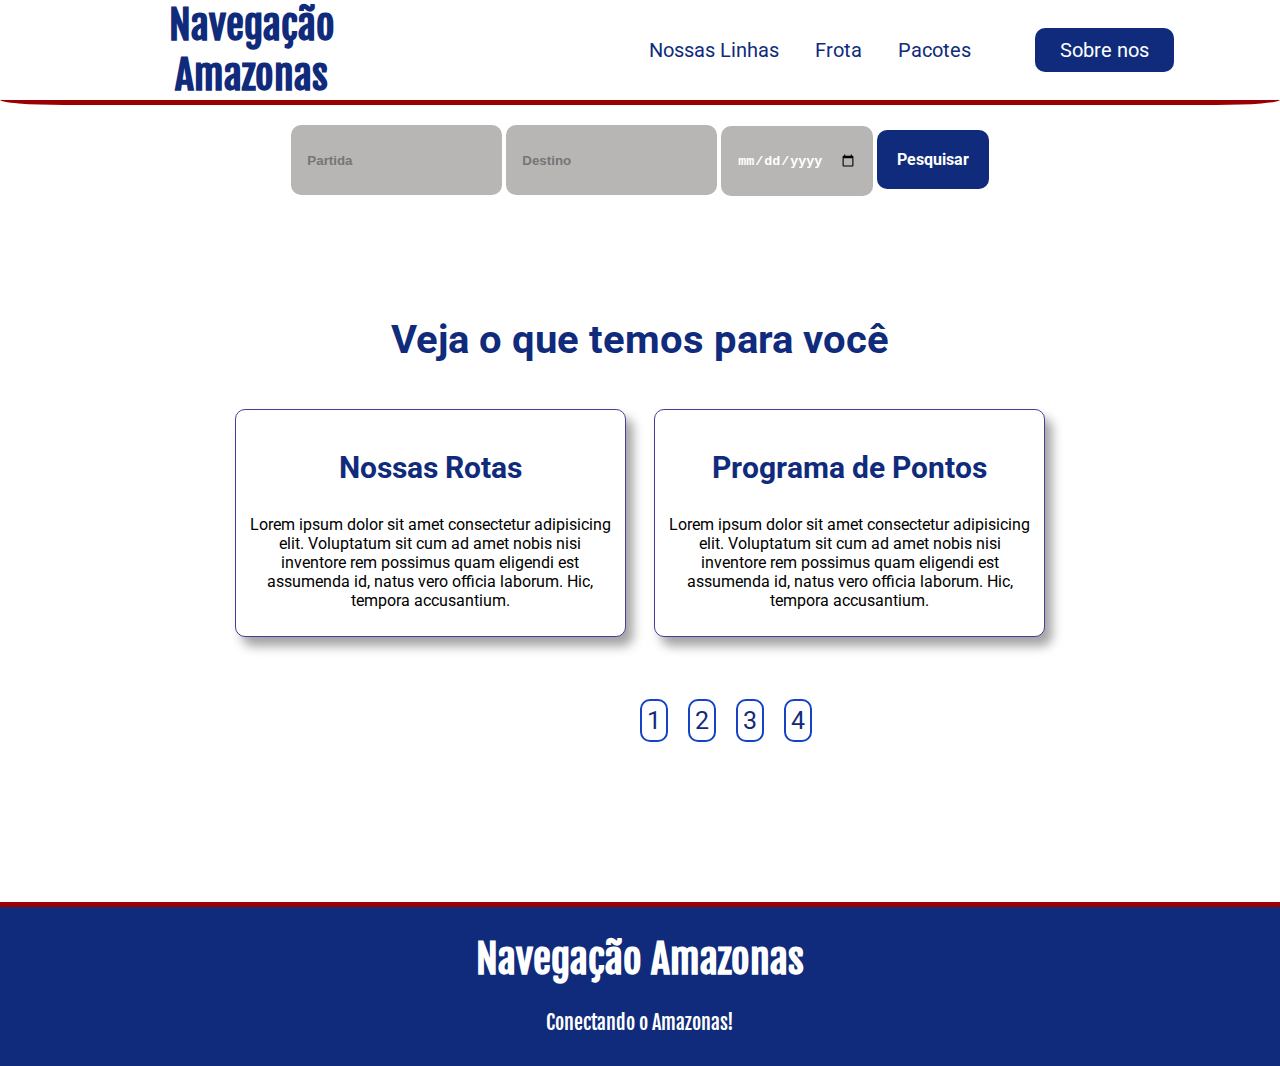
<file: index.html>
<!DOCTYPE html>
<html lang="pt-BR">
<head>
    <meta charset="UTF-8">
    <meta http-equiv="X-UA-Compatible" content="IE=edge">
    <meta name="viewport" content="width=device-width, initial-scale=1.0">
    <title>Navegação Amazonas</title>
    

    <link rel="stylesheet" href="estilo.css">
</head>
<body>


    <nav class="navebar">
        <div class="logo">
            <h1>Navegação Amazonas</h1>
        </div>

        <div class="menu">
            <a href="linhas.html">Nossas Linhas</a>
            <a href="frota.html">Frota</a>
            <a href="pacotes.html">Pacotes</a>
            <a id="nos" href="sobre.html">Sobre nos</a>
        </div>

    </nav>
        <!--O background da pagina deve ser uma foto da orla de manaus-->
        <main>
            <div id="fundo-principal">
        <form><!--Formulario de Viagens-->
            <input class="campo" type="text" name="partida" placeholder="Partida">
            <input class="campo" type="text" name="destino" placeholder="Destino">
            <input class="campo" type="date" name="data_partida" placeholder="Data de Partida">
            <a id="pesquisar" href="#">Pesquisar</a>
        </form>

        <!--Cada seção deve ser feita em dois quadrados usando css, ambos lado a lado-->
        <section>
            <div class="servicos">
                <h2 class="titulo-section">Veja o que temos para você</h2>
                <a  href="linhas.html"> <div class="card">
                    <h3 class="titulo-card">Nossas Rotas</h3>
                    <p>Lorem ipsum dolor sit amet consectetur adipisicing elit. Voluptatum sit cum ad amet nobis nisi inventore rem possimus quam eligendi est assumenda id, natus vero officia laborum. Hic, tempora accusantium.</p>
                </div></a>
                <a href="#"><div class="card">
                    <h3 class="titulo-card">Programa de Pontos</h3>
                    <p>Lorem ipsum dolor sit amet consectetur adipisicing elit. Voluptatum sit cum ad amet nobis nisi inventore rem possimus quam eligendi est assumenda id, natus vero officia laborum. Hic, tempora accusantium.</p>
                </div></a>
                
            </div>  
        </section>
        <div class="numeracao">
            <div class="index-pagina">
                <a href="index.html">1</a>
            </div>

            <div class="index-pagina">
                <a href="linhas.html">2</a>
            </div>

            <div class="index-pagina">
                <a href="frota.html">3</a>
            </div>

            <div class="index-pagina">
                <a href="pacotes.html">4</a>
            </div>
    </div>
    </div>
    </main>
    <footer>
        <div class="logo-rodape">
        <h1>Navegação Amazonas</h1>
        <p>Conectando o Amazonas!</p>
    </div>
    </footer>   
</body>
</html>
</file>
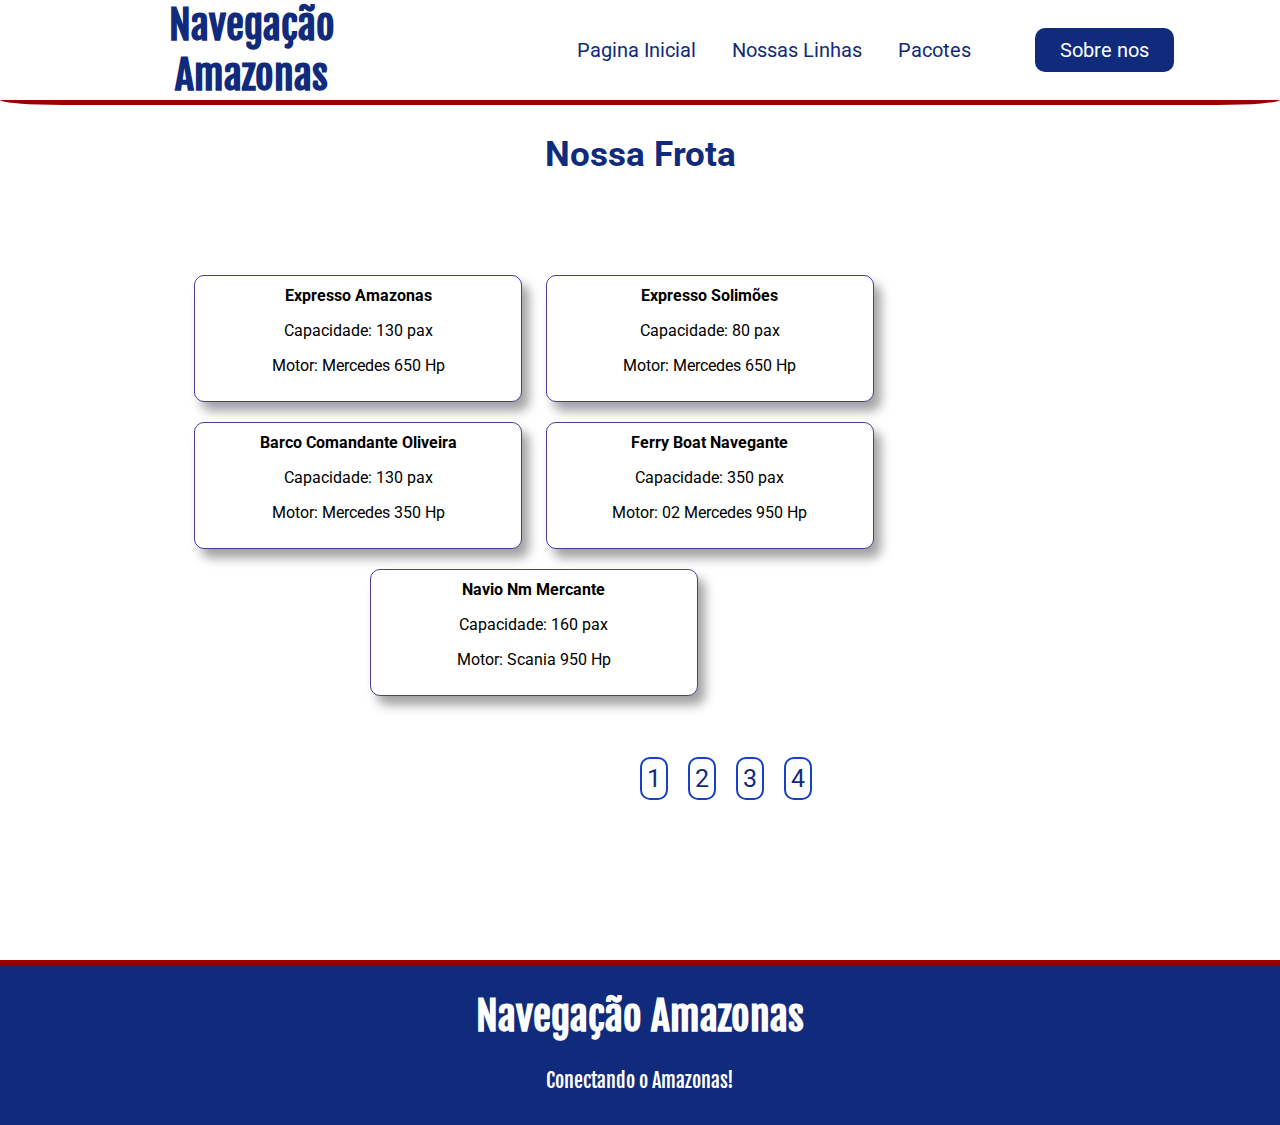
<file: frota.html>
<!DOCTYPE html>
<html lang="pt-BR">
<head>
    <meta charset="UTF-8">
    <meta http-equiv="X-UA-Compatible" content="IE=edge">
    <meta name="viewport" content="width=device-width, initial-scale=1.0">
    <title>Navegação Amazonas | Frota</title>
    <link rel="stylesheet" href="estilo.css">
</head>
<body>
    <nav class="navebar">
        <div class="logo">
            <h1>Navegação Amazonas</h1>
        </div>

        <div class="menu">
            <a href="index.html">Pagina Inicial</a>
            <a href="linhas.html">Nossas Linhas</a>
            <a href="pacotes.html">Pacotes</a>
            <a id="nos" href="sobre.html">Sobre nos</a>
        </div>

    </nav>
    
    
    <main>
        <h2 class="titulo-section">Nossa Frota</h2>
        <section >
            
            <div class="servicos">
            
                <div class="card">
                    <strong>Expresso Amazonas</strong>
                    <p>Capacidade: 130 pax</p>
                    <p>Motor: Mercedes 650 Hp</p>
                </div>

                <div class="card">
                    <strong>Expresso Solimões</strong>
                    <p>Capacidade: 80 pax</p>
                    <p>Motor: Mercedes 650 Hp</p>
                </div>

                <div class="card">
                    <strong>Barco Comandante Oliveira</strong>
                    <p>Capacidade: 130 pax</p>
                    <p>Motor: Mercedes 350 Hp</p>
                </div>

                <div class="card">
                    <strong>Ferry Boat Navegante</strong>
                    <p>Capacidade: 350 pax</p>
                    <p>Motor:  02 Mercedes 950 Hp</p>
                </div>

                <div class="card">
                    <strong>Navio Nm Mercante</strong>
                    <p>Capacidade: 160 pax</p>
                    <p>Motor: Scania 950 Hp</p>
                </div>

        </div>
    </section>
        
    <div class="numeracao">
        <div class="index-pagina">
            <a href="index.html">1</a>
        </div>

        <div class="index-pagina">
            <a href="linhas.html">2</a>
        </div>

        <div class="index-pagina">
            <a href="frota.html">3</a>
        </div>

        <div class="index-pagina">
            <a href="pacotes.html">4</a>
        </div>
</div>

    </main>

    <footer>
        <div class="logo-rodape">
        <h1>Navegação Amazonas</h1>
        <p>Conectando o Amazonas!</p>
    </div>
    </footer>  
</body>
</html>
</file>
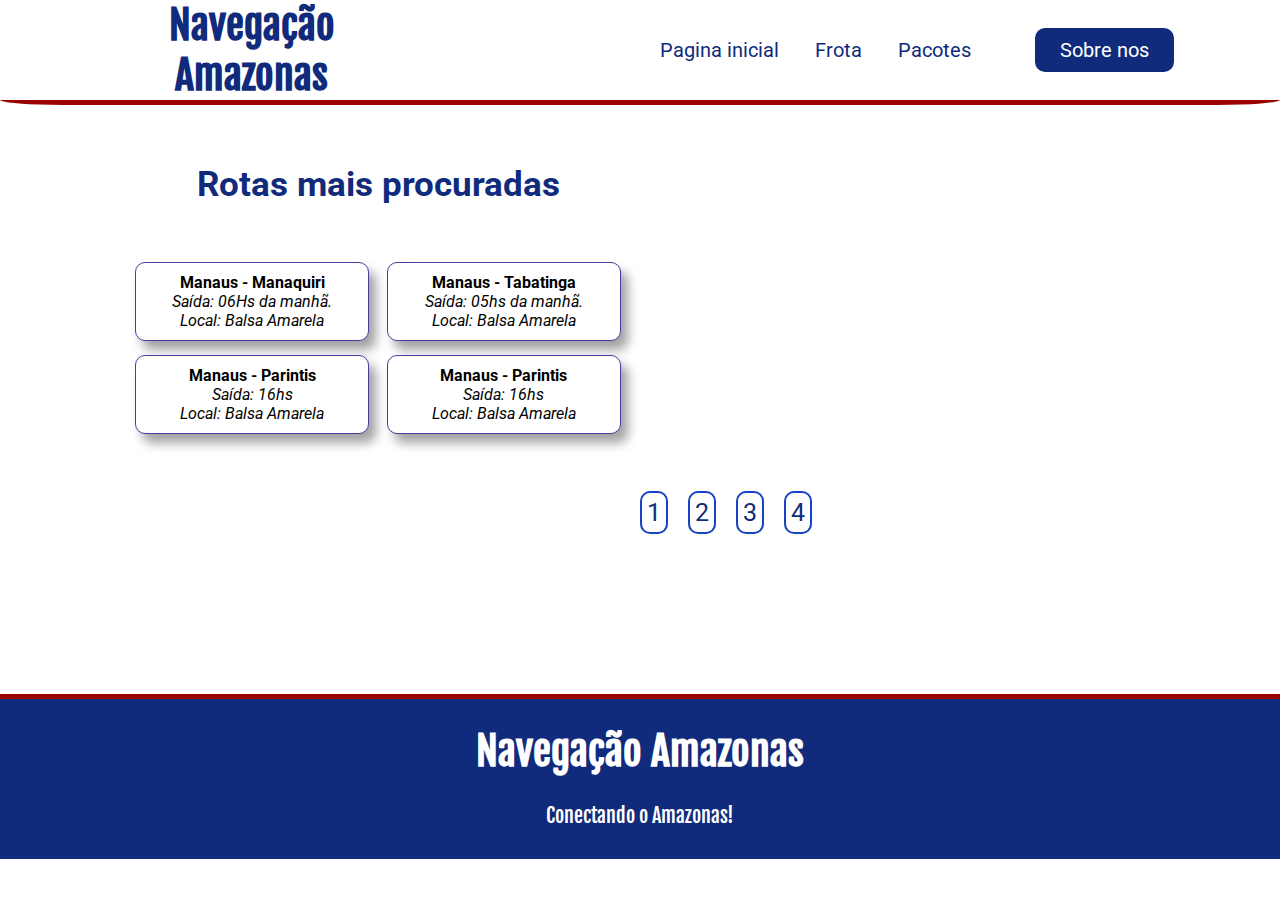
<file: linhas.html>
<!DOCTYPE html>
<html lang="pt-BR">
<head>
    <meta charset="UTF-8">
    <meta http-equiv="X-UA-Compatible" content="IE=edge">
    <meta name="viewport" content="width=device-width, initial-scale=1.0">
    <title>Navegação Amazonas | ROTAS</title>
    <link rel="stylesheet" href="estilo.css">
</head>
<body>
    <nav class="navebar">
        <div class="logo">
            <h1>Navegação Amazonas</h1>
        </div>
        

        <div class="menu">
            <a href="index.html">Pagina inicial</a>
            <a href="frota.html">Frota</a>
            <a href="pacotes.html">Pacotes</a>
            <a id="nos" href="sobre.html">Sobre nos</a>
        </div>

    </nav>

    <main>
        <section>
            <h2 class="titulo-section">Rotas mais procuradas</h2>
            <div class="servicos">
                    <div class="card">           
                        <strong>Manaus - Manaquiri</strong>
                        <address>Saída: 06Hs da manhã.</address>
                        <address>Local: Balsa Amarela</address>
                    </div>

                    <div class="card">
                        <strong>Manaus - Tabatinga</strong>
                        <address>Saída: 05hs da manhã.</address>
                        <address>Local: Balsa Amarela</address>
                    </div>

                    <div class="card">
                     <strong>Manaus - Parintis</strong>
                        <address>Saída: 16hs</address>
                        <address>Local: Balsa Amarela</address>
                    </div>

                    <div class="card">
                    <strong>Manaus - Parintis</strong>
                        <address>Saída: 16hs</address>
                        <address>Local: Balsa Amarela</address>
                    </div>
                    
            </div>
        </section>

        <div class="numeracao">
            <div class="index-pagina">
                <a href="index.html">1</a>
            </div>

            <div class="index-pagina">
                <a href="linhas.html">2</a>
            </div>

            <div class="index-pagina">
                <a href="frota.html">3</a>
            </div>

            <div class="index-pagina">
                <a href="pacotes.html">4</a>
            </div>
    </div>

    </main>

    <footer>
        <div class="logo-rodape">
        <h1>Navegação Amazonas</h1>
        <p>Conectando o Amazonas!</p>
    </div>
    </footer> 
    
</body>
</html>
</file>
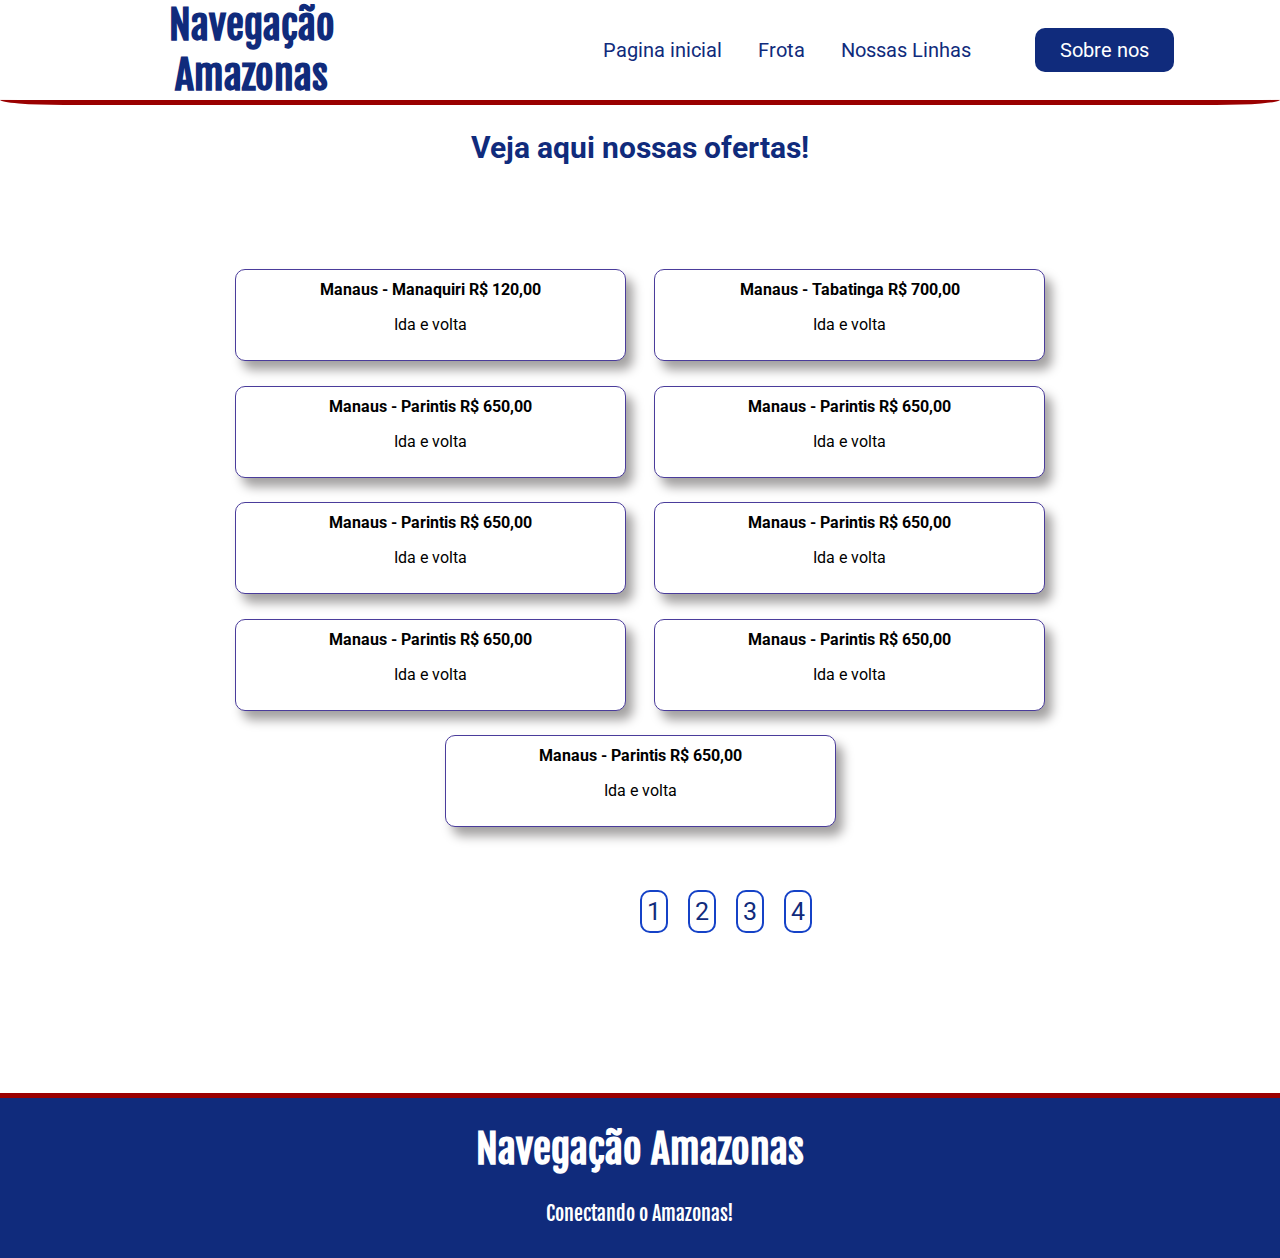
<file: pacotes.html>
<!DOCTYPE html>
<html lang="pt-BR">
<head>
    <meta charset="UTF-8">
    <meta http-equiv="X-UA-Compatible" content="IE=edge">
    <meta name="viewport" content="width=device-width, initial-scale=1.0">
    <title>Pacotes de Viagens</title>
    <link rel="stylesheet" href="estilo.css">
</head>
<body>
    <nav class="navebar">
        <div class="logo">
            <h1>Navegação Amazonas</h1>
        </div>
        

        <div class="menu">
            <a href="index.html">Pagina inicial</a>
            <a href="frota.html">Frota</a>
            <a href="linhas.html">Nossas Linhas</a>
            <a id="nos" href="sobre.html">Sobre nos</a>
        </div>

    </nav>

        <main><!--Conteudo Principal da pagina-->
            <h2 class="titulo-card">Veja aqui nossas ofertas!</h2>
            <!--O conteúdo foi dividido em seções para facilitar no css, cada seção será um retangulo-->
            <section>
                <div class="servicos">
                <div class="card">
                <strong>Manaus - Manaquiri</strong>
                <strong>R$ 120,00</strong>
                <p>Ida e volta</p>
            </div>
          
                <div class="card">
                <strong>Manaus - Tabatinga</strong>
                <strong>R$ 700,00</strong>
                <p>Ida e volta</p>
            </div>
        
                <div class="card">
                <strong>Manaus - Parintis</strong>
                <strong>R$ 650,00</strong>
                <p>Ida e volta</p>
            </div>
            <div class="card">
                <strong>Manaus - Parintis</strong>
                <strong>R$ 650,00</strong>
                <p>Ida e volta</p>
            </div>
            <div class="card">
                <strong>Manaus - Parintis</strong>
                <strong>R$ 650,00</strong>
                <p>Ida e volta</p>
            </div>
            <div class="card">
                <strong>Manaus - Parintis</strong>
                <strong>R$ 650,00</strong>
                <p>Ida e volta</p>
            </div>
            <div class="card">
                <strong>Manaus - Parintis</strong>
                <strong>R$ 650,00</strong>
                <p>Ida e volta</p>
            </div>
            <div class="card">
                <strong>Manaus - Parintis</strong>
                <strong>R$ 650,00</strong>
                <p>Ida e volta</p>
            </div>
            <div class="card">
                <strong>Manaus - Parintis</strong>
                <strong>R$ 650,00</strong>
                <p>Ida e volta</p>
            </div>
        </div>
            </section>

            <div class="numeracao">
                <div class="index-pagina">
                    <a href="index.html">1</a>
                </div>
    
                <div class="index-pagina">
                    <a href="linhas.html">2</a>
                </div>
    
                <div class="index-pagina">
                    <a href="frota.html">3</a>
                </div>
    
                <div class="index-pagina">
                    <a href="pacotes.html">4</a>
                </div>
        </div>

        </main>

        <footer>
            <div class="logo-rodape">
            <h1>Navegação Amazonas</h1>
            <p>Conectando o Amazonas!</p>
        </div>
        </footer> 
    
</body>
</html>
</file>
<file: estilo.css>
@import url('https://fonts.googleapis.com/css2?family=Fjalla+One&family=Righteous&display=swap');
@import url('https://fonts.googleapis.com/css2?family=Fjalla+One&family=Roboto:wght@700&display=swap');
body{
    margin: 0;
    font-family: 'Roboto', sans-serif;

}

.navebar{
    display: flex;
    /*flex-flow: row wrap;*/
    height: 100px;
    align-items: center;
    border-bottom: 5px solid #9a0000;
    border-radius: 5%;
}

.logo{
    flex: 20%;
    margin-left: 10%;
    /*border: 1px solid black;*/
    text-align: center;
    font-family: 'Fjalla One', sans-serif;
    color: #102b7c;
    font-size: 20px;
    
}
.menu{
    flex: 70%;
    /*border: 1px solid black;*/
    text-align: right;
    padding: 20px;
    
}
.menu a{
    color: #102b7c;
    text-decoration: none;
    font-size: 20px;
    padding: 20px 16px;
}
.menu a:hover{
    border-top: 4px solid #1542c7;
}
#nos{
    background: #102b7c;
    padding: 10px 25px;
    color: white;
    border-radius: 10px;
    margin-right: 10%;
    margin-left: 5%;
}
#nos:hover{
    border:none;
    background: #1542c7;
    padding: 15px 30px;
}
main{
    height: auto;
}
form{
    padding: 20px 10px;
    text-align: center;
}
.campo{
    background: #b8b5b5;
    height: 30px;
    border-radius: 10px;
    border: none;
    padding: 20px 16px;
    font-weight: bold;
    color: white;
}
#pesquisar{
    border-radius: 10px;
    border: none;
    padding: 20px 20px;
    background: #102b7c;
    color: white;
    text-decoration: none;
    font-weight: bold;
}
#pesquisar:hover{
    background: #1542c7;
    padding: 22px 22px;
}
section{
    display: inline-block;
    margin-top: 30px;
    margin-left: 25px;
    margin-right: 25px;
    background: white;
    text-align: center;
    /*border: 2px solid red;*/
}
.servicos{
    display: inline-block;
    margin-top: 3%;
}
.servicos h2{
    font-size: 40px;
}
.card{
    display:inline-block;
    background: white;
    width: 30%;
    padding: 10px;
    margin: 1%;
    border: 1px solid #4a3c9b;
    border-radius: 10px;
    text-align: center;
    cursor: pointer;
    color: black;
    box-shadow: 7px 9px 11px #a3a1a1
}
.card:hover{
    background: #1542c7;
    color: white;
    padding: 25px;
}
.card:hover .titulo-card{
    color: white;
}
.titulo-card{
    color: #102b7c;
    font-size: 30px;
    text-align: center;
}


footer{
    margin-top: 160px;
    height: 160px;
    background: #102b7c;
    text-align: center;
    border-top: 5px solid #9a0000;
}
.logo-rodape{
    text-align: center;
    font-family: 'Fjalla One', sans-serif;
    color: white;
    font-size: 20px;
}
.titulo-section{
    text-align: center;
    color: #102b7c;
    font-weight: bold;
    font-size: 35px;
}
.box-nos{
    border: 1px solid #9a0000;
    margin-top: 30px;
    margin-left: 50px;
    margin-right: 20px;
    border-radius: 10px;
    box-shadow: 5px 5px 11px #a3a1a1;
}
#conteudo-nos{
    margin-top: 50px;
    text-align: center;
    color: #102b7c;
    
}
.index-pagina{
    border: 2px solid #1542c7;
    margin-right: 20px;
    font-size: 25px;
    border-radius: 10px;
    text-align: center;
    padding: 5px;
}
.numeracao{
    /*border: 3px solid green;*/
    display: flex;
    margin-top: 50px;
    margin-left: 50%;
    margin-right: 50%;
}
.index-pagina:hover{
    background: #102b7c;
    
}
.index-pagina:hover a{
    color: white;
}
.numeracao a{
    color: #102b7c;
    text-decoration: none;
}
</file>
